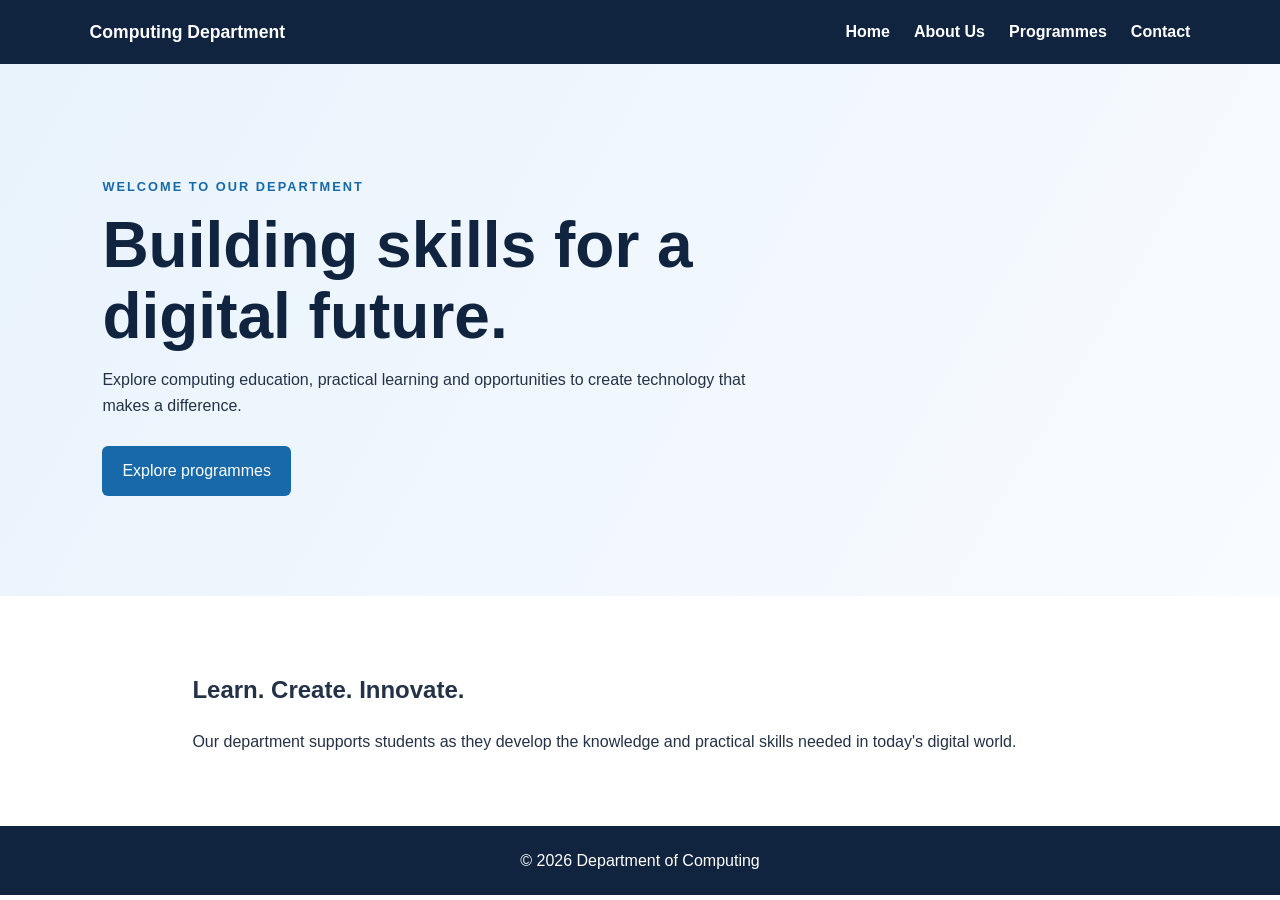
<file: index.html>
<!DOCTYPE html>
<html lang="en">
<head>
  <meta charset="UTF-8"><meta name="viewport" content="width=device-width, initial-scale=1.0">
  <title>Department of Computing</title><link rel="stylesheet" href="css/style.css">
</head>
<body>
<header><nav><a class="brand" href="index.html">Computing Department</a>
<a href="index.html">Home</a><a href="about.html">About Us</a><a href="programmes.html">Programmes</a><a href="contact.html">Contact</a></nav></header>
<main class="hero"><p class="eyebrow">WELCOME TO OUR DEPARTMENT</p><h1>Building skills for a digital future.</h1>
<p>Explore computing education, practical learning and opportunities to create technology that makes a difference.</p>
<a class="button" href="programmes.html">Explore programmes</a></main>
<section class="content"><h2>Learn. Create. Innovate.</h2><p>Our department supports students as they develop the knowledge and practical skills needed in today's digital world.</p></section>
<footer>© 2026 Department of Computing</footer>
</body></html>
</file>
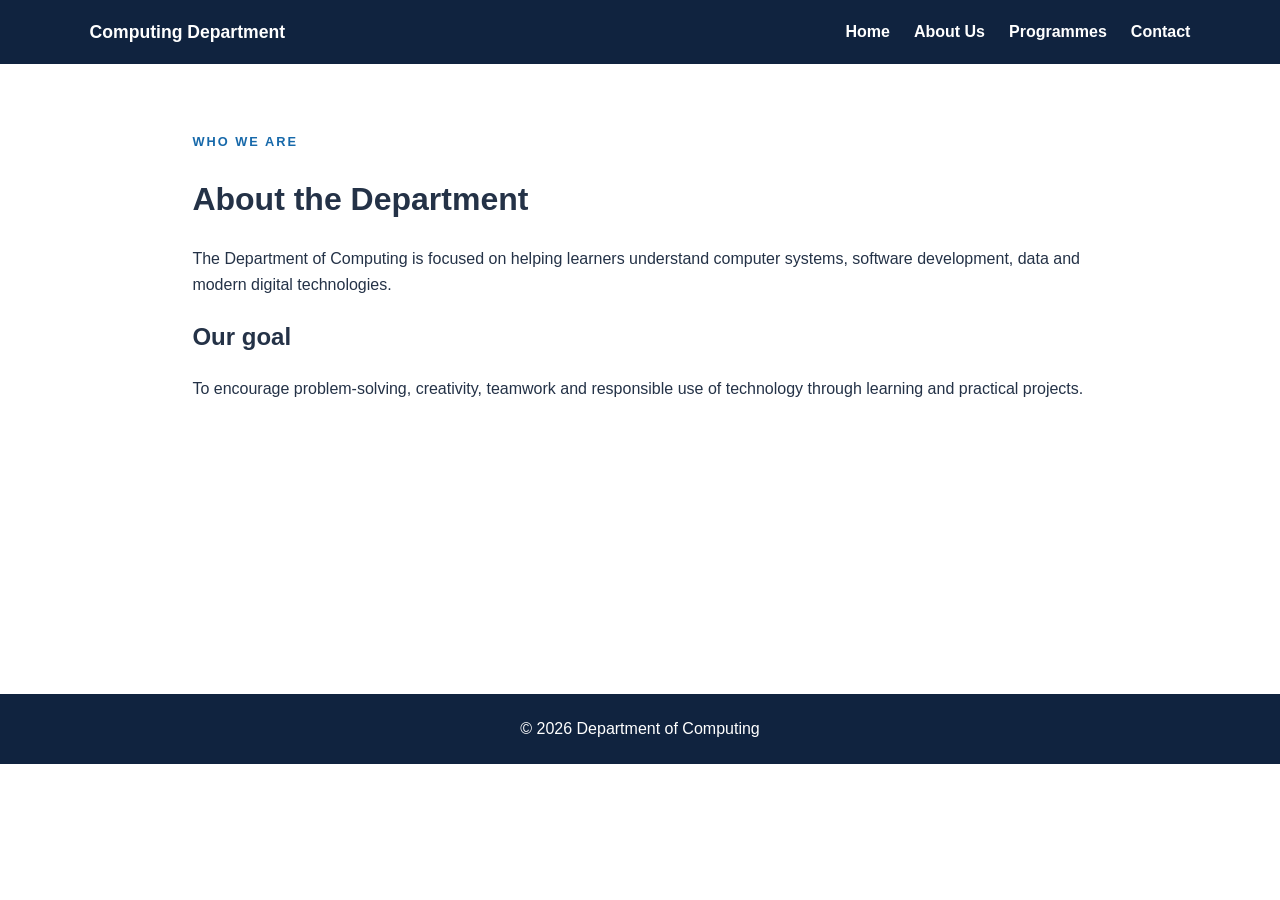
<file: about.html>
<!DOCTYPE html><html lang="en"><head><meta charset="UTF-8"><meta name="viewport" content="width=device-width, initial-scale=1.0"><title>About Us | Computing Department</title><link rel="stylesheet" href="css/style.css"></head>
<body><header><nav><a class="brand" href="index.html">Computing Department</a><a href="index.html">Home</a><a href="about.html">About Us</a><a href="programmes.html">Programmes</a><a href="contact.html">Contact</a></nav></header>
<main class="content page"><p class="eyebrow">WHO WE ARE</p><h1>About the Department</h1><p>The Department of Computing is focused on helping learners understand computer systems, software development, data and modern digital technologies.</p><h2>Our goal</h2><p>To encourage problem-solving, creativity, teamwork and responsible use of technology through learning and practical projects.</p></main><footer>© 2026 Department of Computing</footer></body></html>
</file>
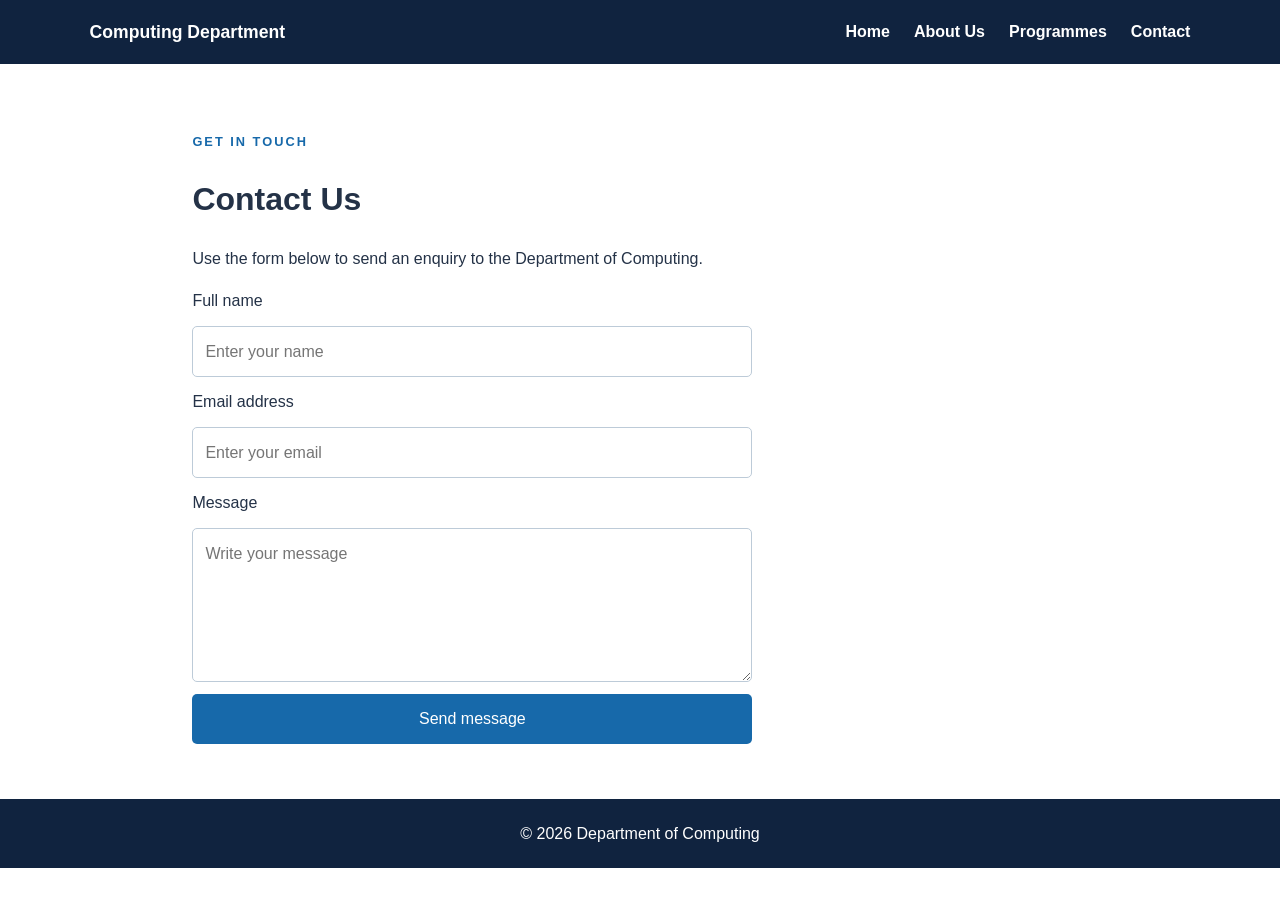
<file: contact.html>
<!DOCTYPE html><html lang="en"><head><meta charset="UTF-8"><meta name="viewport" content="width=device-width, initial-scale=1.0"><title>Contact Us | Computing Department</title><link rel="stylesheet" href="css/style.css"></head>
<body><header><nav><a class="brand" href="index.html">Computing Department</a><a href="index.html">Home</a><a href="about.html">About Us</a><a href="programmes.html">Programmes</a><a href="contact.html">Contact</a></nav></header>
<main class="content page"><p class="eyebrow">GET IN TOUCH</p><h1>Contact Us</h1><p>Use the form below to send an enquiry to the Department of Computing.</p>
<form><label for="name">Full name</label><input id="name" name="name" type="text" placeholder="Enter your name"><label for="email">Email address</label><input id="email" name="email" type="email" placeholder="Enter your email"><label for="message">Message</label><textarea id="message" name="message" rows="5" placeholder="Write your message"></textarea><button type="button">Send message</button></form>
</main><footer>© 2026 Department of Computing</footer></body></html>
</file>
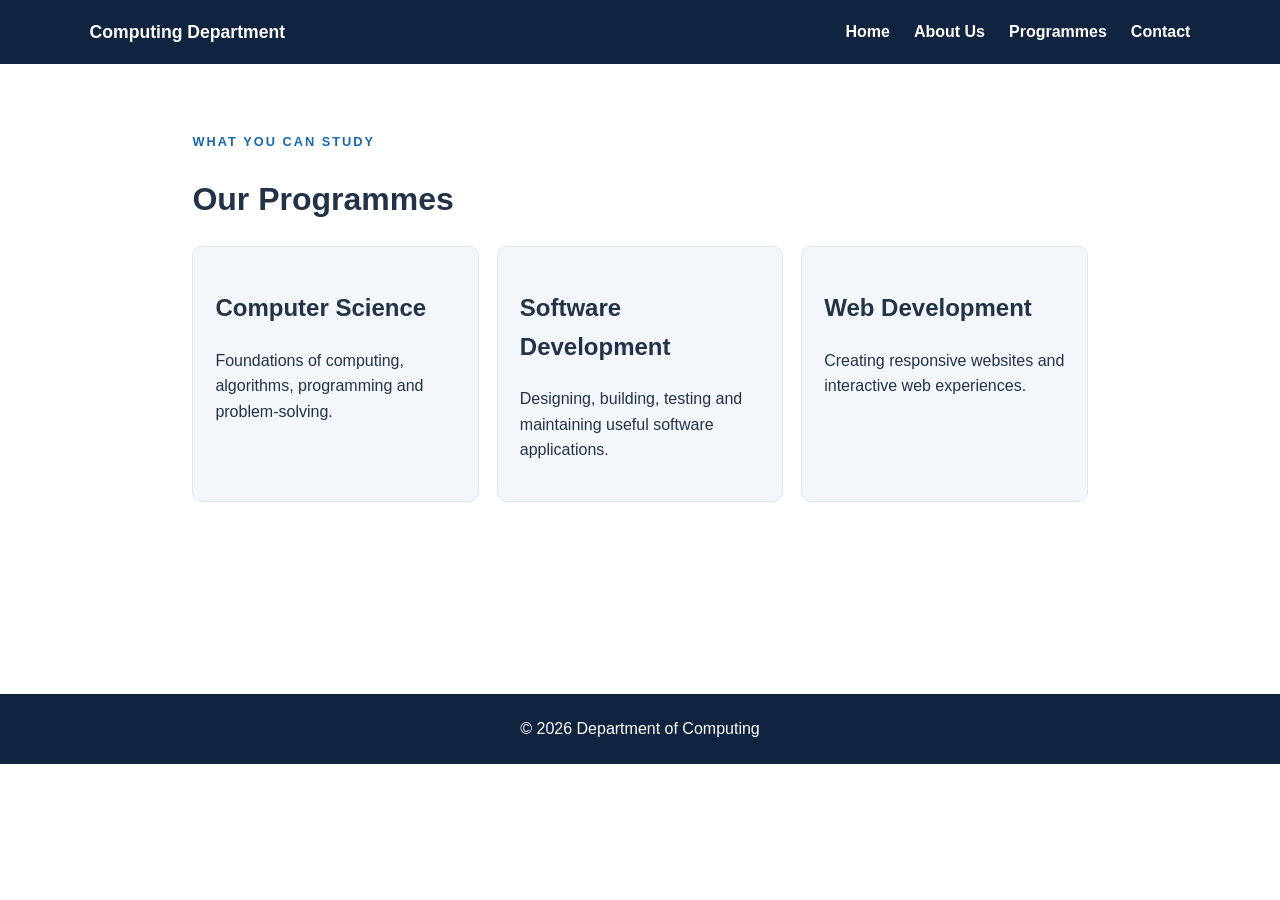
<file: programmes.html>
<!DOCTYPE html><html lang="en"><head><meta charset="UTF-8"><meta name="viewport" content="width=device-width, initial-scale=1.0"><title>Programmes | Computing Department</title><link rel="stylesheet" href="css/style.css"></head>
<body><header><nav><a class="brand" href="index.html">Computing Department</a><a href="index.html">Home</a><a href="about.html">About Us</a><a href="programmes.html">Programmes</a><a href="contact.html">Contact</a></nav></header>
<main class="content page"><p class="eyebrow">WHAT YOU CAN STUDY</p><h1>Our Programmes</h1><div class="cards"><article><h2>Computer Science</h2><p>Foundations of computing, algorithms, programming and problem-solving.</p></article><article><h2>Software Development</h2><p>Designing, building, testing and maintaining useful software applications.</p></article><article><h2>Web Development</h2><p>Creating responsive websites and interactive web experiences.</p></article></div></main><footer>© 2026 Department of Computing</footer></body></html>
</file>
<file: css/style.css>
:root{--navy:#10233f;--blue:#1769aa;--light:#f3f7fb;--ink:#243247}
*{box-sizing:border-box}body{margin:0;font-family:Arial,sans-serif;color:var(--ink);line-height:1.6}
header{background:var(--navy);padding:18px 7%}nav{display:flex;gap:24px;align-items:center;flex-wrap:wrap}
nav a{color:white;text-decoration:none;font-weight:600}.brand{font-size:1.1rem;margin-right:auto}
.hero{padding:100px 8%;background:linear-gradient(120deg,#e9f3fc,#f8fbff);min-height:390px}
.hero h1{font-size:clamp(2.2rem,5vw,4rem);max-width:700px;line-height:1.1;color:var(--navy);margin:12px 0}
.hero p{max-width:650px}.eyebrow{letter-spacing:2px;color:var(--blue);font-size:.8rem;font-weight:bold}
.button{display:inline-block;background:var(--blue);color:white;padding:12px 20px;border-radius:6px;text-decoration:none;margin-top:12px}
.content{padding:55px 8%;max-width:1100px;margin:auto}.page{min-height:70vh}.cards{display:grid;grid-template-columns:repeat(auto-fit,minmax(220px,1fr));gap:18px}
.cards article{background:var(--light);padding:22px;border-radius:10px;border:1px solid #dce7f1}
form{max-width:560px;display:grid;gap:12px}input,textarea{padding:12px;border:1px solid #bdcbd8;border-radius:5px;font:inherit}
button{background:var(--blue);color:white;border:0;padding:12px;border-radius:5px;font:inherit;cursor:pointer}
footer{background:var(--navy);color:white;text-align:center;padding:22px}
@media(max-width:600px){header{padding:15px 5%}nav{gap:14px}.brand{width:100%}.hero{padding:70px 7%}}
</file>
